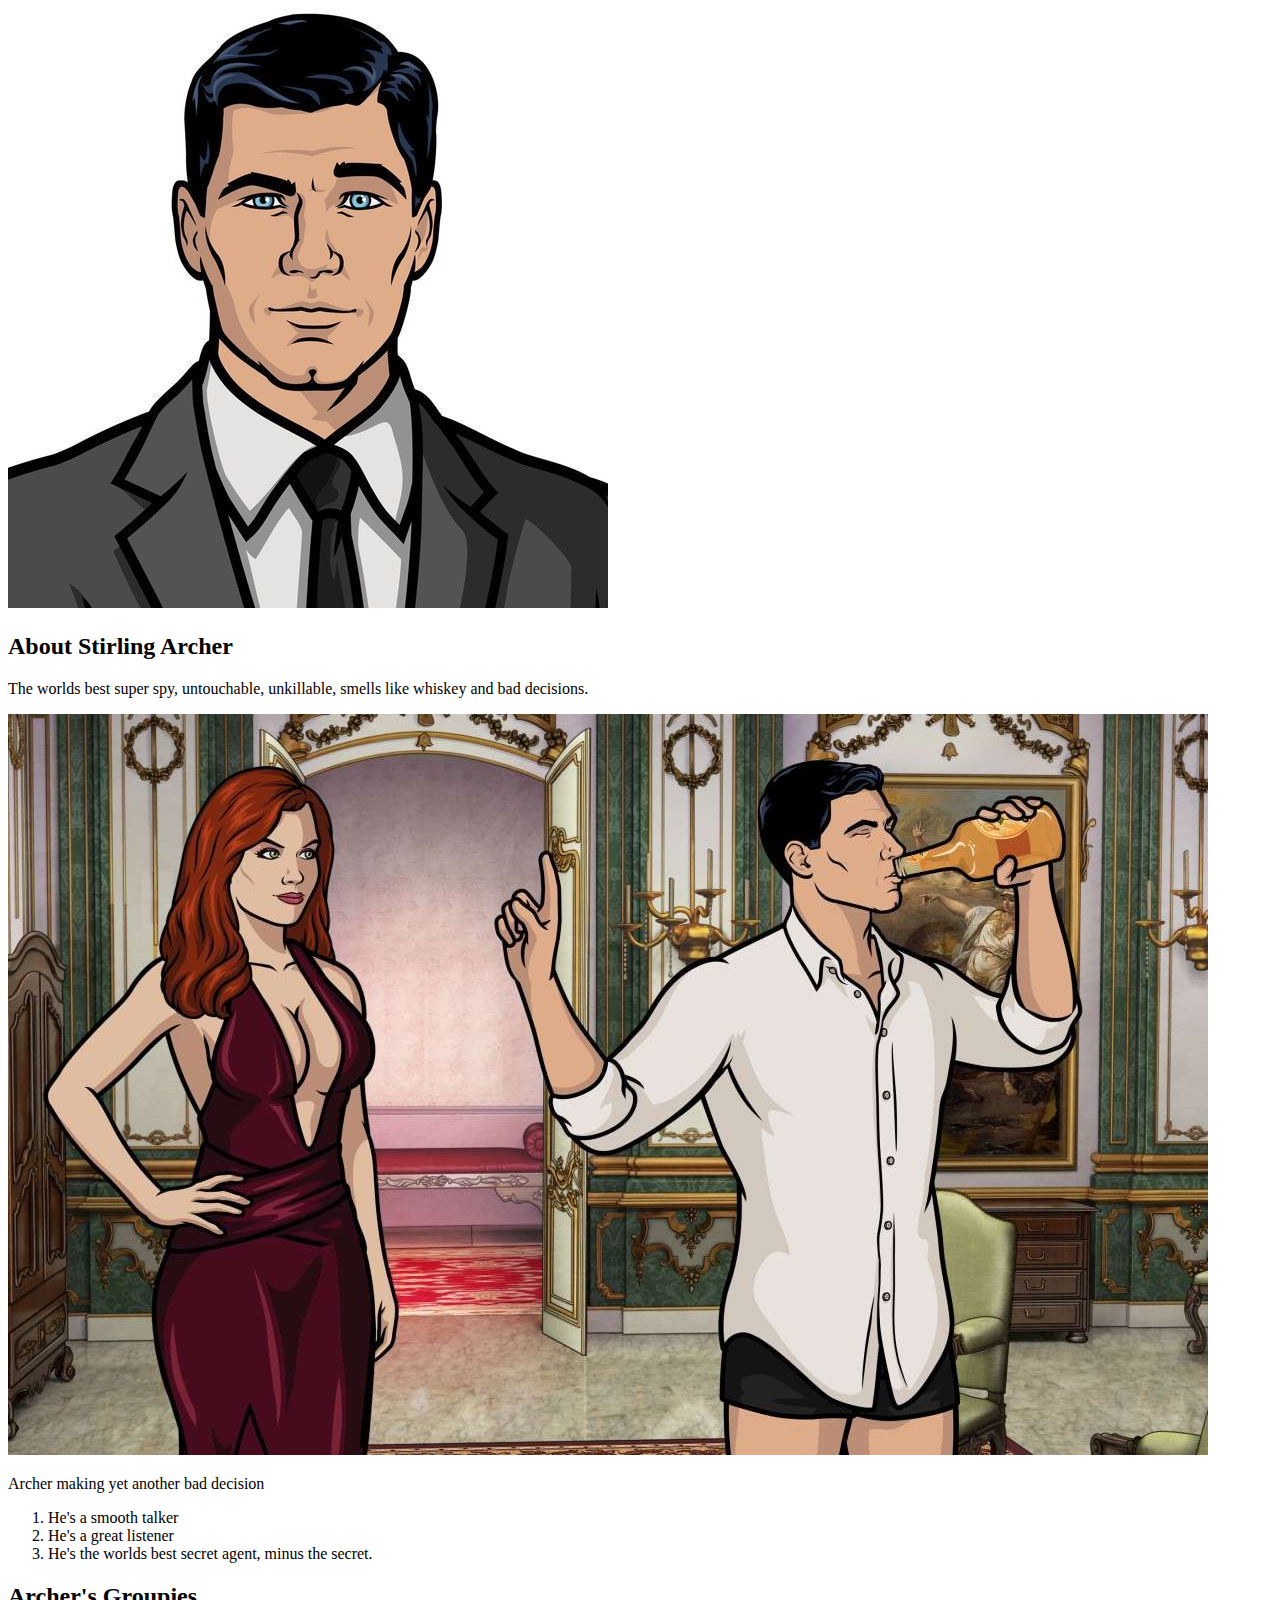
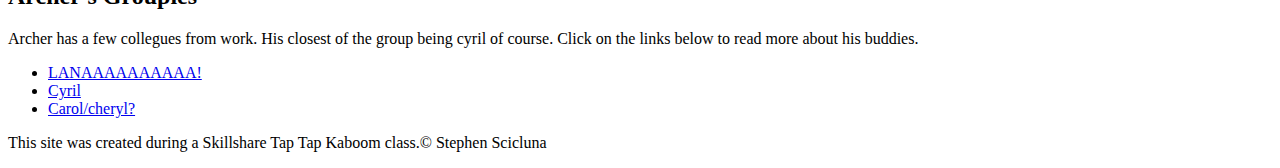
<file: index.html>
<!DOCTYPE html>
<html>
<head>
	<meta charset="utf-8">
	<title>Archer</title>
	<link rel="icon" href="img/Archer-headshot.jpg
	">
</head>
<body>
<!-- header element --> 
		<header>
			<img src="img/Archer-headshot.jpg">
			<h1> 
			</h1>

		</header>

		<!-- main element -->
		<main>
			<h2> About Stirling Archer </h2>
			<p> The worlds best super spy, untouchable, unkillable, smells like whiskey and bad decisions.</p>
			<img src="img/Archer-large.jpg">
			<p> Archer making yet another bad decision </p>
			<!-- About section -->
			<ol>
				<li> He's a smooth talker</li>
				<li> He's a great listener</li>
				<li> He's the worlds best secret agent, minus the secret.</li>
			</ol>

			<!-- Friends -->
			<h2> Archer's Groupies</h2>
			<p> Archer has a few collegues from work. His closest of the group being cyril of course. Click on the links below to read more about his buddies. </p>
			<ul>
				<li> <a target="_blank"href="https://archer.fandom.com/wiki/Lana_Kane">LANAAAAAAAAAA!</a></li>
				<li> <a target="_blank"href="https://archer.fandom.com/wiki/Cyril_Figgis">Cyril</a></li>
				<li> <a target="_blank"href="https://archer.fandom.com/wiki/Cheryl_Tunt">Carol/cheryl?</a></li>
			</ul>
		</main>

		<!-- Footer Element -->
		<footer>
			<p> This site was created during a Skillshare Tap Tap Kaboom class.&copy; Stephen Scicluna </p>

		</footer>
</body>
</html>
</file>
